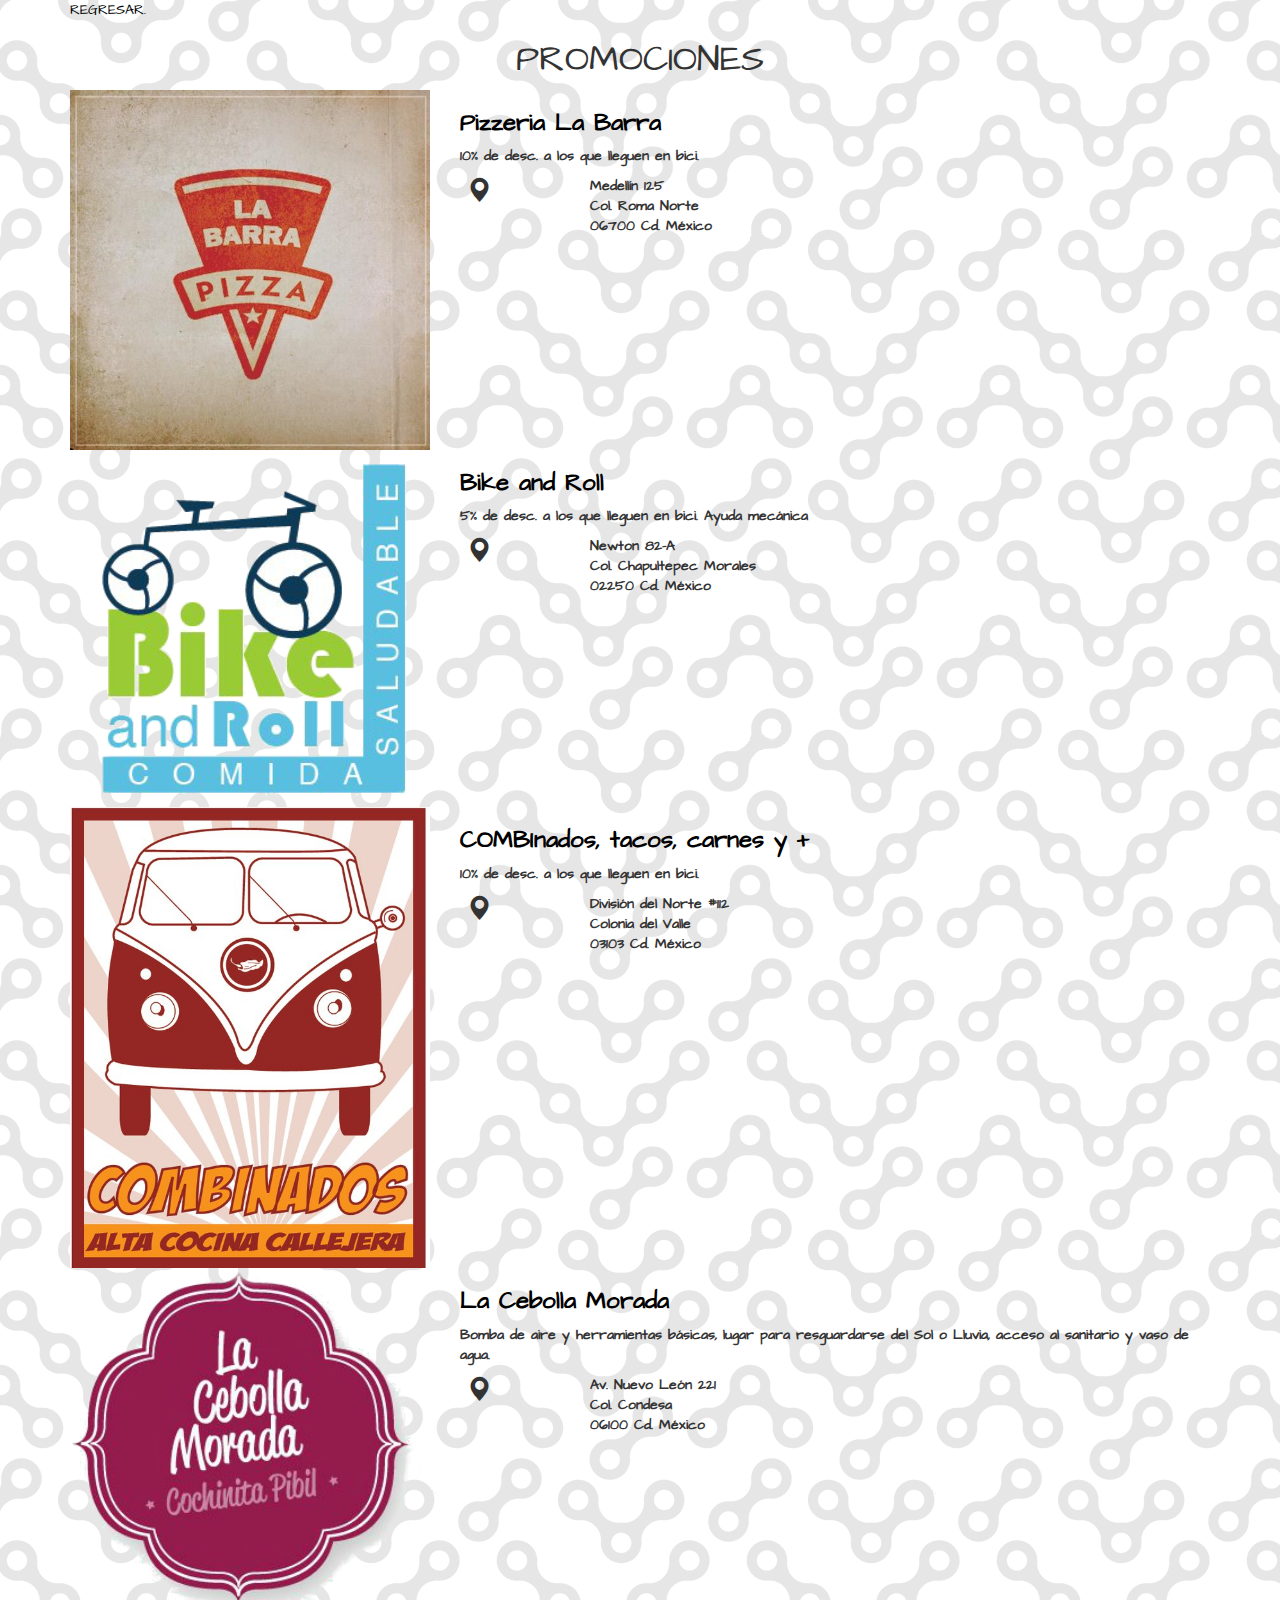
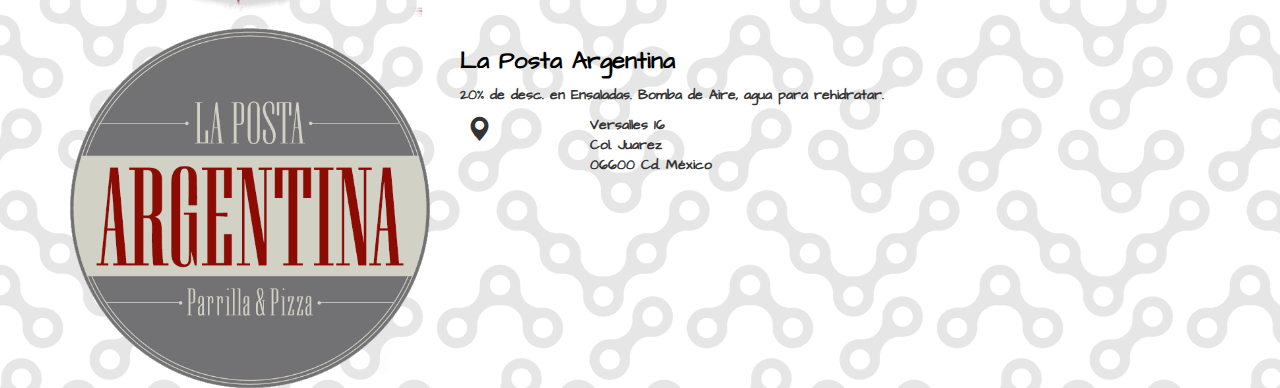
<file: promos.html>
<!DOCTYPE html>
<html lang="en">
<head>
	<meta charset="UTF-8">
	<title>Puntos</title>
	<link href="https://fonts.googleapis.com/css?family=Architects+Daughter" rel="stylesheet">
	<link rel="stylesheet" href="css/bootstrap.min.css">
	<link rel="stylesheet" href="css/promos.css">
</head>
<body>
	<div class="opacidad">
		<div class="container"><!--Container-->
			<div class="row pad-5">
				<div class="col-xs-12 col-sm-12 col-md-12 col-lg-12">
					<a href="inicio.html">REGRESAR.</a>
				</div>
			</div>
			<div class="row"><!--Renglon-->
				<div class="col-xs-12 col-sm-12 col-md-12 col-lg-12 text-center"><!-- Titulo-->
					<h1>PROMOCIONES</h1>
				</div><!--Fin de titulo -->
			</div><!--Fin de renglon-->
			<div class="row fuerte"><!--Renglon-->
				<div class="col-xs-4 col-sm-4 col-md-4 col-lg-4" ><!--Espacio para foto-->
					<a href="https://www.facebook.com/labarrapizzeria/"><img src="img/labarra.jpg" alt="labarra"></a>
				</div><!--Fin de foto-->
				<div class="col-xs-8 col-sm-8 col-md-8 col-lg-8"><!--Espacio pra texto-->
					<a href="https://www.facebook.com/labarrapizzeria/"><h3 class="fuerte">Pizzeria La Barra</h3></a>
					<p>10% de desc. a los que lleguen en bici.</p>
					<div class="row"><!--renglon de direccion-->
						<div class="col-xs-2 col-sm-2 col-md-2 col-lg-2"><!--ubicacion-->
							<button type="button" class="boton" data-toggle="modal" data-target="#barra">
								<span class="glyphicon glyphicon-map-marker grande"></span>
							</button>
							<!-- Modal -->
							<div class="modal fade" id="barra" tabindex="-1" role="dialog" aria-labelledby="myModalLabel" aria-hidden="true">
							 	<div class="modal-dialog" role="document">
							    	<div class="modal-content">
							      		<div class="modal-header">
							        		<button type="button" class="close" data-dismiss="modal" aria-label="Close"><span aria-hidden="true">&times;</span></button>
								    		<h4 class="modal-title" id="myModalLabel">Ubicación</h4>
								   		</div>
								      	<div class="modal-body">
								       		<iframe src="https://www.google.com/maps/embed?pb=!1m18!1m12!1m3!1d3762.9177752103333!2d-99.16787328557038!3d19.41595834624486!2m3!1f0!2f0!3f0!3m2!1i1024!2i768!4f13.1!3m3!1m2!1s0x85d1ff38ef557105%3A0x935f3deb1732e737!2sMedell%C3%ADn+125%2C+Roma+Nte.%2C+06700+Ciudad+de+M%C3%A9xico%2C+D.F.%2C+M%C3%A9xico!5e0!3m2!1ses!2sco!4v1473178461567" width="100%" height="430" frameborder="0" style="border:0" allowfullscreen></iframe>
								      	</div>
								      	<div class="modal-footer">
								        	<button type="button" class="btn btn-primary" data-dismiss="modal">Salir</button>
								        	<a href="https://www.google.com/maps/dir//19.4159533,-99.1656846/@19.415953,-99.163678,16z?hl=es-ES"><button type="button" class="btn">Como llegar</button></a>
								      	</div>
								    </div>
								</div>
							</div><!-- fin modal-->
						</div><!--fin de ubicacion-->
						<div class="col-xs-10 col-sm-10 col-md-10 col-lg-10"><!--direccion-->
							<address>Medellín 125<br>Col. Roma Norte<br>06700 Cd. México</address>
						</div><!--fin de ubicacion-->
					</div><!--dfin de renglon-->
				</div><!--fin de texto-->
			</div><!--Fin de renglon -->
			<div class="row"><!--Renglon-->
				<div class="col-xs-4"><!--Espacio para foto-->
					<a href="https://www.facebook.com/Bike-Roll-250122735091907/"><img src="img/bike.png" alt="bike"></a>
				</div><!--Fin de foto-->
				<div class="col-xs-8 fuerte"><!--Espacio pra texto-->
					<a href="https://www.facebook.com/Bike-Roll-250122735091907/"><h3 class="fuerte">Bike and Roll</h3></a>
					<p class="fuerte">5% de desc. a los que lleguen en bici. Ayuda mecánica</p>
					<div class="row"><!--renglon de direccion-->
						<div class="col-xs-2"><!--ubicacion-->
							<button type="button" class="boton" data-toggle="modal" data-target="#bike">
								<span class="glyphicon glyphicon-map-marker grande"></span>
							</button>
							<!-- Modal -->
							<div class="modal fade" id="bike" tabindex="-1" role="dialog" aria-labelledby="myModalLabel" aria-hidden="true">
							 	<div class="modal-dialog" role="document">
							    	<div class="modal-content">
							      		<div class="modal-header">
							        		<button type="button" class="close" data-dismiss="modal" aria-label="Close"><span aria-hidden="true">&times;</span></button>
								    		<h4 class="modal-title" id="myModalLabel">Ubicación</h4>
								   		</div>
								      	<div class="modal-body">
								       		<iframe src="https://www.google.com/maps/embed?pb=!1m18!1m12!1m3!1d3762.5463885683116!2d-99.19301328557013!3d19.4319956457364!2m3!1f0!2f0!3f0!3m2!1i1024!2i768!4f13.1!3m3!1m2!1s0x85d2020012dff7a9%3A0xd73738da6faec612!2sNewton+82%2C+Polanco+V+Secc%2C+11560+Ciudad+de+M%C3%A9xico%2C+D.F.%2C+M%C3%A9xico!5e0!3m2!1ses!2sco!4v1473180101437" width="100%" height="430" frameborder="0" style="border:0" allowfullscreen></iframe>
								      	</div>
								      	<div class="modal-footer">
								        	<button type="button" class="btn btn-primary" data-dismiss="modal">Salir</button>
								        	<a href=https://www.google.com.co/maps/dir//Newton+82,+Polanco+V+Secc,+11560+Ciudad+de+M%C3%A9xico,+D.F.,+M%C3%A9xico/@19.4319956,-99.1930133,17z/data=!4m16!1m7!3m6!1s0x85d2020012dff7a9:0xd73738da6faec612!2sNewton+82,+Polanco+V+Secc,+11560+Ciudad+de+M%C3%A9xico,+D.F.,+M%C3%A9xico!3b1!8m2!3d19.4319906!4d-99.1908246!4m7!1m0!1m5!1m1!1s0x85d2020012dff7a9:0xd73738da6faec612!2m2!1d-99.1908246!2d19.4319906"><button type="button" class="btn">Como llegar</button></a>
								      	</div>
								    </div>
								</div>
							</div><!-- fin modal-->
						</div><!--fin de ubicacion-->
						<div class="col-xs-10"><!--direccion-->
							<address>Newton 82-A<br>Col. Chapultepec Morales<br>02250 Cd. México</address>
						</div><!--fin de ubicacion-->
					</div><!--dfin de renglon-->
				</div><!--fin de texto-->
			</div><!--Fin de renglon -->
			<div class="row"><!--Renglon-->
				<div class="col-xs-4"><!--Espacio para foto-->
					<a href="https://www.facebook.com/COMBInados-176141859080969/"><img src="img/combi.jpg" alt="combi"></a>
				</div><!--Fin de foto-->
				<div class="col-xs-8 fuerte"><!--Espacio pra texto-->
					<a href="https://www.facebook.com/COMBInados-176141859080969/"><h3 class="fuerte">COMBInados, tacos, carnes y +</h3></a>
					<p class="fuerte">10% de desc. a los que lleguen en bici.</p>
					<div class="row"><!--renglon de direccion-->
						<div class="col-xs-2 col-sm-2 col-md-2 col-lg-2"><!--ubicacion-->
							<button type="button" class="boton" data-toggle="modal" data-target="#combi">
								<span class="glyphicon glyphicon-map-marker grande"></span>
							</button>
							<!-- Modal -->
							<div class="modal fade" id="combi" tabindex="-1" role="dialog" aria-labelledby="myModalLabel" aria-hidden="true">
							 	<div class="modal-dialog" role="document">
							    	<div class="modal-content">
							      		<div class="modal-header">
							        		<button type="button" class="close" data-dismiss="modal" aria-label="Close"><span aria-hidden="true">&times;</span></button>
								    		<h4 class="modal-title" id="myModalLabel">Ubicación</h4>
								   		</div>
								      	<div class="modal-body">
								       		<iframe src="https://www.google.com/maps/embed?pb=!1m18!1m12!1m3!1d3763.3484301980398!2d-99.17189748557068!3d19.397345746834493!2m3!1f0!2f0!3f0!3m2!1i1024!2i768!4f13.1!3m3!1m2!1s0x85d1ff6d6d867d1b%3A0x9fde75c71a4941d0!2sAv+Divisi%C3%B3n+del+Nte+112%2C+Col+del+Valle+Centro%2C+03103+Ciudad+de+M%C3%A9xico%2C+D.F.%2C+M%C3%A9xico!5e0!3m2!1ses!2sco!4v1473180568130" width="100%" height="430" frameborder="0" style="border:0" allowfullscreen></iframe>
								      	</div>
								      	<div class="modal-footer">
								        	<button type="button" class="btn btn-primary" data-dismiss="modal">Salir</button>
								        	<a href="https://www.google.com.co/maps/dir//Av+Divisi%C3%B3n+del+Nte+112,+Col+del+Valle+Centro,+03103+Ciudad+de+M%C3%A9xico,+D.F.,+M%C3%A9xico/@19.3973457,-99.1718975,17z/data=!4m16!1m7!3m6!1s0x85d1ff6d6d867d1b:0x9fde75c71a4941d0!2sAv+Divisi%C3%B3n+del+Nte+112,+Col+del+Valle+Centro,+03103+Ciudad+de+M%C3%A9xico,+D.F.,+M%C3%A9xico!3b1!8m2!3d19.3973407!4d-99.1697088!4m7!1m0!1m5!1m1!1s0x85d1ff6d6d867d1b:0x9fde75c71a4941d0!2m2!1d-99.1697088!2d19.3973407"><button type="button" class="btn">Como llegar</button></a>
								      	</div>
								    </div>
								</div>
							</div><!-- fin modal-->
						</div><!--fin de ubicacion-->
						<div class="col-xs-10 col-sm-10 col-md-10 col-lg-10"><!--direccion-->
							<address>División del Norte #112<br>Colonia del Valle<br>03103 Cd. México</address>
						</div><!--fin de ubicacion-->
					</div><!--dfin de renglon-->
				</div><!--fin de texto-->
			</div><!--Fin de renglon -->
			<div class="row"><!--Renglon-->
				<div class="col-xs-4"><!--Espacio para foto-->
					<a href="https://www.facebook.com/La-Cebolla-Morada-168971926489276/"><img src="img/cebolla.png" alt="cebolla"></a>
				</div><!--Fin de foto-->
				<div class="col-xs-8 fuerte"><!--Espacio pra texto-->
					<a href="https://www.facebook.com/La-Cebolla-Morada-168971926489276/"><h3 class="fuerte">La Cebolla Morada</h3></a>
					<p class="fuerte">Bomba de aire y herramientas básicas, lugar para resguardarse del Sol o Lluvia, acceso al sanitario y vaso de agua.</p>
					<div class="row"><!--renglon de direccion-->
						<div class="col-xs-2"><!--ubicacion-->
							<button type="button" class="boton" data-toggle="modal" data-target="#cebolla">
								<span class="glyphicon glyphicon-map-marker grande"></span>
							</button>
							<!-- Modal -->
							<div class="modal fade" id="cebolla" tabindex="-1" role="dialog" aria-labelledby="myModalLabel" aria-hidden="true">
							 	<div class="modal-dialog" role="document">
							    	<div class="modal-content">
							      		<div class="modal-header">
							        		<button type="button" class="close" data-dismiss="modal" aria-label="Close"><span aria-hidden="true">&times;</span></button>
								    		<h4 class="modal-title" id="myModalLabel">Ubicación</h4>
								   		</div>
								      	<div class="modal-body">
								       		<iframe src="https://www.google.com/maps/embed?pb=!1m18!1m12!1m3!1d3763.1858873993674!2d-99.17377058557054!3d19.40437274661193!2m3!1f0!2f0!3f0!3m2!1i1024!2i768!4f13.1!3m3!1m2!1s0x85d1ff6bb72df7a7%3A0x6dd99e1a8940760c!2sAv+Nuevo+Le%C3%B3n+221%2C+Hip%C3%B3dromo%2C+06100+Ciudad+de+M%C3%A9xico%2C+D.F.%2C+M%C3%A9xico!5e0!3m2!1ses!2sco!4v1473180685778" width="100%" height="430" frameborder="0" style="border:0" allowfullscreen></iframe>
								      	</div>
								      	<div class="modal-footer">
								        	<button type="button" class="btn btn-primary" data-dismiss="modal">Salir</button>
								        	<a href="https://www.google.com.co/maps/dir//Av+Nuevo+Le%C3%B3n+221,+Hip%C3%B3dromo,+06100+Ciudad+de+M%C3%A9xico,+D.F.,+M%C3%A9xico/@19.4043727,-99.1737706,17z/data=!4m16!1m7!3m6!1s0x85d1ff6bb72df7a7:0x6dd99e1a8940760c!2sAv+Nuevo+Le%C3%B3n+221,+Hip%C3%B3dromo,+06100+Ciudad+de+M%C3%A9xico,+D.F.,+M%C3%A9xico!3b1!8m2!3d19.4043677!4d-99.1715819!4m7!1m0!1m5!1m1!1s0x85d1ff6bb72df7a7:0x6dd99e1a8940760c!2m2!1d-99.1715819!2d19.4043677"><button type="button" class="btn">Como llegar</button></a>
								      	</div>
								    </div>
								</div>
							</div><!-- fin modal-->
						</div><!--fin de ubicacion-->
						<div class="col-xs-10"><!--direccion-->
							<address>Av. Nuevo León 221<br>Col. Condesa<br>06100 Cd. México</address>
						</div><!--fin de ubicacion-->
					</div><!--dfin de renglon-->
				</div><!--fin de texto-->
			</div><!--Fin de renglon -->
			<div class="row"><!--Renglon-->
				<div class="col-xs-4 col-sm-4 col-md-4 col-lg-4"><!--Espacio para foto-->
					<a href="https://www.facebook.com/lapostaARG/"><img src="img/posta.png" alt="posta"></a>
				</div><!--Fin de foto-->
				<div class="col-xs-8 col-sm-8 col-md-8 col-lg-8 fuerte"><!--Espacio pra texto-->
					<a href="https://www.facebook.com/lapostaARG/"><h3 class="fuerte">La Posta Argentina</h3></a>
					<p class="fuerte">20% de desc. en Ensaladas. Bomba de Aire, agua para rehidratar.</p>
					<div class="row"><!--renglon de direccion-->
						<div class="col-xs-2 col-sm-2 col-md-2 col-lg-2"><!--ubicacion-->
							<button type="button" class="boton" data-toggle="modal" data-target="#barra">
								<span class="glyphicon glyphicon-map-marker grande"></span>
							</button>
							<!-- Modal -->
							<div class="modal fade" id="barra" tabindex="-1" role="dialog" aria-labelledby="myModalLabel" aria-hidden="true">
							 	<div class="modal-dialog" role="document">
							    	<div class="modal-content">
							      		<div class="modal-header">
							        		<button type="button" class="close" data-dismiss="modal" aria-label="Close"><span aria-hidden="true">&times;</span></button>
								    		<h4 class="modal-title" id="myModalLabel">Ubicación</h4>
								   		</div>
								      	<div class="modal-body">
								       		<iframe src="https://www.google.com/maps/embed?pb=!1m18!1m12!1m3!1d3762.554243434867!2d-99.15621458509334!3d19.43165658688488!2m3!1f0!2f0!3f0!3m2!1i1024!2i768!4f13.1!3m3!1m2!1s0x85d1ff2d2894d85d%3A0xc39f59da317c1812!2sCalle+Versalles+16%2C+Ju%C3%A1rez%2C+06600+Col+Ju%C3%A1rez%2C+D.F.!5e0!3m2!1ses!2smx!4v1473186983521" width="100%" height="430" frameborder="0" style="border:0" allowfullscreen></iframe>
								      	</div>
								      	<div class="modal-footer">
								        	<button type="button" class="btn btn-primary" data-dismiss="modal">Salir</button>
								        	<a href="https://www.google.com.mx/maps/dir//Calle+Versalles+16,+Ju%C3%A1rez,+06600+Col+Ju%C3%A1rez,+D.F./@19.4316566,-99.1562146,17z/data=!4m16!1m7!3m6!1s0x85d1ff2d2894d85d:0xc39f59da317c1812!2sCalle+Versalles+16,+Ju%C3%A1rez,+06600+Col+Ju%C3%A1rez,+D.F.!3b1!8m2!3d19.4316566!4d-99.1540259!4m7!1m0!1m5!1m1!1s0x85d1ff2d2894d85d:0xc39f59da317c1812!2m2!1d-99.1540259!2d19.4316566"><button type="button" class="btn">Como llegar</button></a>
								      	</div>
								    </div>
								</div>
							</div><!-- fin modal-->
						</div><!--fin de ubicacion-->
						<div class="col-xs-10 col-sm-10 col-md-10 col-lg-10"><!--direccion-->
							<address>Versalles 16<br>Col. Juarez<br>06600 Cd. México</address>
						</div><!--fin de ubicacion-->
					</div><!--dfin de renglon-->
				</div><!--fin de texto-->
			</div><!--Fin de renglon -->
		</div><!--Fin de container-->
	</div>
	<script src="https://code.jquery.com/jquery-3.1.0.min.js"></script>
  	<script src="http://maxcdn.bootstrapcdn.com/bootstrap/3.3.7/js/bootstrap.min.js"></script>
</body>
</html>
<!--  -->
</file>
<file: css/promos.css>
*{
	font-family: 'Architects Daughter'; 
}
body{
	background-image: url(../img_promos/fondo.jpg);
}
img{
	width: 100%;

}
.grande{
	font-size: 25px;
}
.fuerte{

	font-weight: bold;
}
a{
	color: black;
}
.boton{
	background: transparent;
	border: none;
}
.opacidad{
	width: 100%;
	height: 100%;
	background: rgba(255,255,255,0.9);
}
</file>
